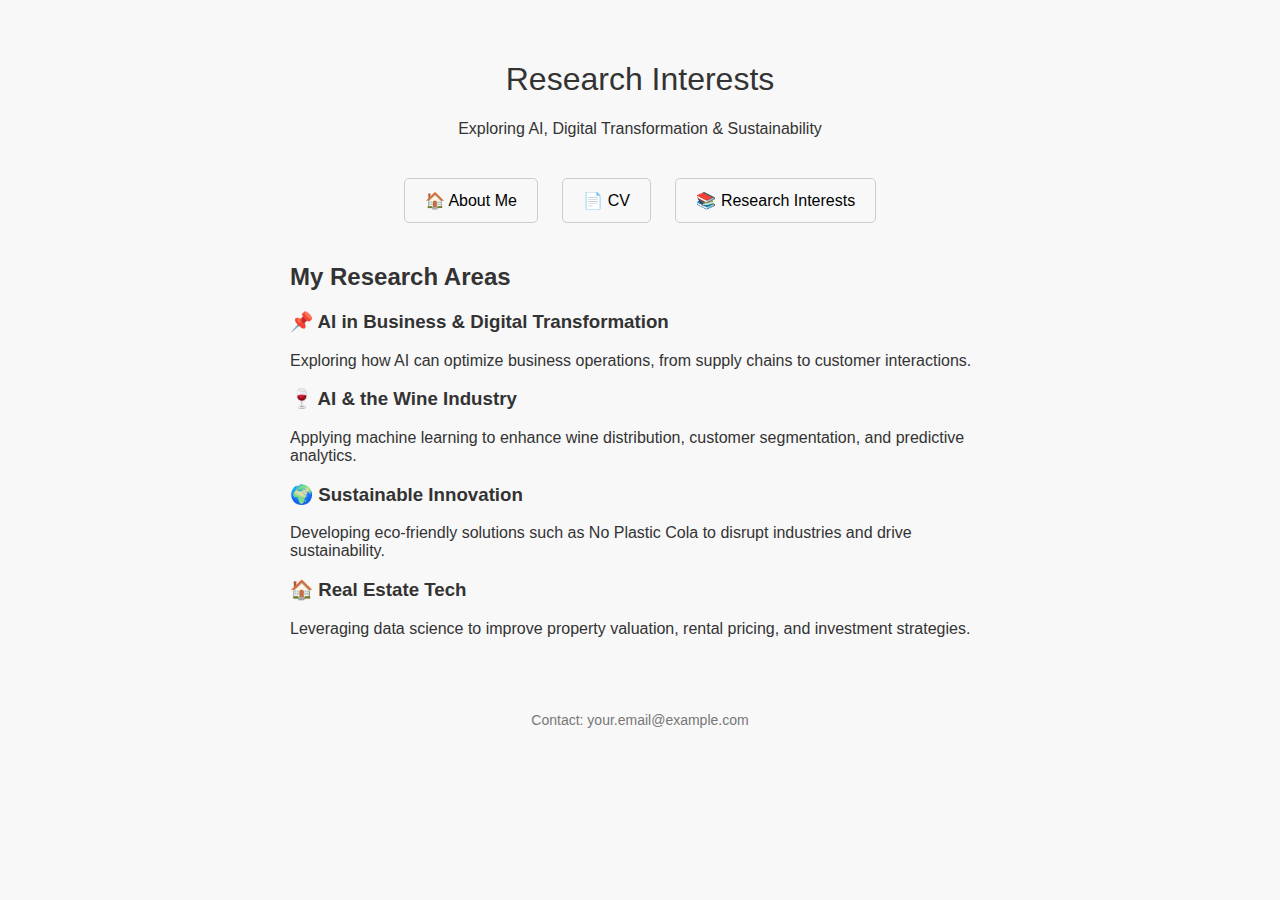
<file: research.html>
<!DOCTYPE html>
<html lang="en">
<head>
    <meta charset="UTF-8">
    <meta name="viewport" content="width=device-width, initial-scale=1.0">
    <title>Your Name - Research</title>
    <style>
        body {
            font-family: Arial, sans-serif;
            margin: 0;
            padding: 0;
            background-color: #f8f8f8;
            color: #333;
            text-align: center;
        }
        .container {
            max-width: 700px;
            margin: auto;
            padding: 40px;
        }
        h1 {
            font-size: 32px;
            font-weight: normal;
        }
        .nav {
            margin: 30px 0;
        }
        .nav a {
            display: inline-block;
            text-decoration: none;
            color: black;
            font-size: 16px;
            padding: 12px 20px;
            margin: 10px;
            border: 1px solid #ccc;
            border-radius: 5px;
        }
        .nav a:hover {
            background-color: #eee;
        }
        .content {
            text-align: left;
            margin-top: 20px;
        }
        footer {
            font-size: 14px;
            color: #777;
            margin-top: 40px;
            padding: 20px;
        }
    </style>
</head>
<body>

<div class="container">
    <h1>Research Interests</h1>
    <p>Exploring AI, Digital Transformation & Sustainability</p>

    <!-- Navigation -->
    <div class="nav">
        <a href="index.html">🏠 About Me</a>
        <a href="cv_zurich.pdf" target="_blank">📄 CV</a>
        <a href="research.html">📚 Research Interests</a>
    </div>

    <!-- Research Section -->
    <div class="content">
        <h2>My Research Areas</h2>

        <h3>📌 AI in Business & Digital Transformation</h3>
        <p>Exploring how AI can optimize business operations, from supply chains to customer interactions.</p>

        <h3>🍷 AI & the Wine Industry</h3>
        <p>Applying machine learning to enhance wine distribution, customer segmentation, and predictive analytics.</p>

        <h3>🌍 Sustainable Innovation</h3>
        <p>Developing eco-friendly solutions such as No Plastic Cola to disrupt industries and drive sustainability.</p>

        <h3>🏠 Real Estate Tech</h3>
        <p>Leveraging data science to improve property valuation, rental pricing, and investment strategies.</p>
    </div>

    <footer>
        <p>Contact: your.email@example.com</p>
    </footer>
</div>

</body>
</html>
</file>
